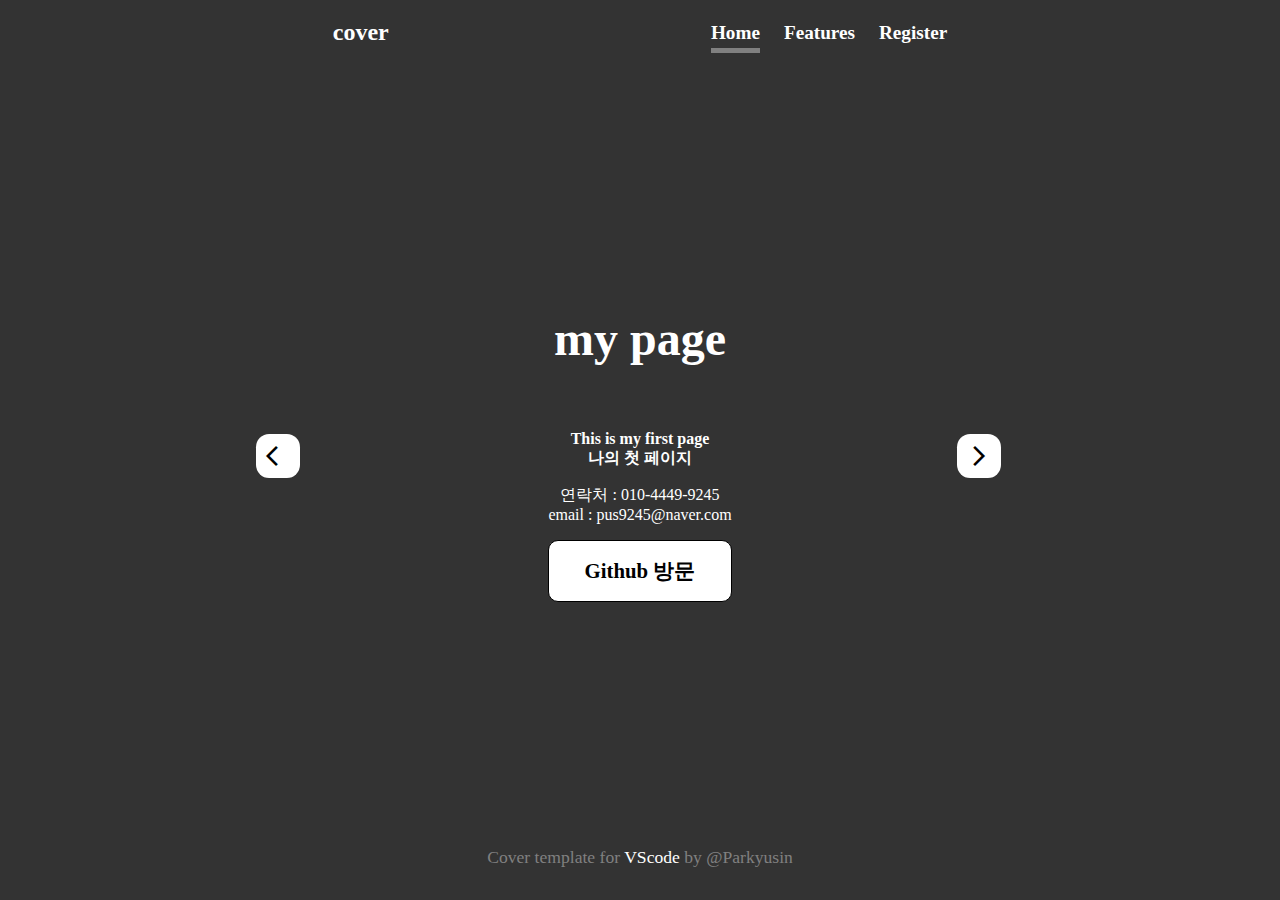
<file: index.html>
<!DOCTYPE html>
<html lang="en">
<head>
  <meta charset="UTF-8">
  <meta name="viewport" content="width=device-width, initial-scale=1.0">
  <title>my portfolio</title>
  <link rel="stylesheet" href="style/style.css">
  <link rel="stylesheet" href="https://fonts.googleapis.com/css2?family=Material+Symbols+Outlined:opsz,wght,FILL,GRAD@24,400,0,0" />
</head>
<body>
  <div class="container">
    <header>
      <p>cover</p>
      <ul>
        <li><a href="#">Home</a>
        </li>
        <li><a href="#">Features</a>
        </li>
        <li><a href="register.html">Register</a>
        </li>
      </ul>
    </header>

    <div class="main">
      <aside class="sideBar">
        <li><a href="index1.html"<span class="material-symbols-outlined">
           arrow_back_ios
          </span></a>
        </li>
      </aside>
      <section>
        <p>my page</p>
        <p>This is my first page<br>나의 첫 페이지</p>
        <p>연락처 : 010-4449-9245 <br> email : pus9245@naver.com</p>
        <a href="https://github.com/ParkYusin/.github.io.git">Github 방문</a>
      </section>
      <aside class="sideBar">
        <li><a href="Logic-test2.html"<span class="material-symbols-outlined">
          arrow_forward_ios 
          </span></a>
        </li>
      </aside>
    </div>

    <footer>
      Cover template for <a href="https://code.visualstudio.com/"> VScode</a> by @Parkyusin
    </footer>



  </div>
  
</body>
</html>
</file>
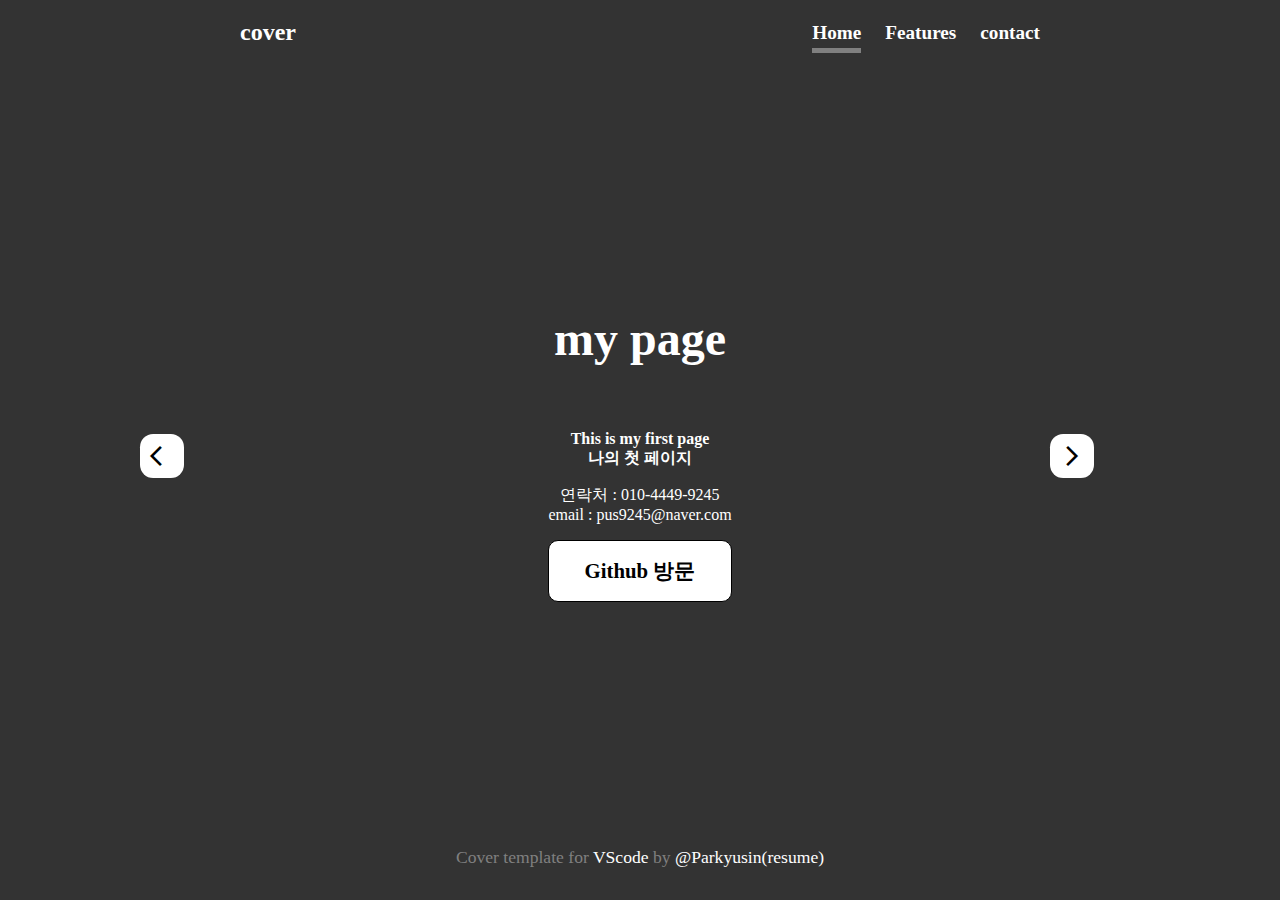
<file: index1.html>
<!DOCTYPE html>
<html lang="en">
<head>
  <meta charset="UTF-8">
  <meta name="viewport" content="width=device-width, initial-scale=1.0">
  <title>my portfolio</title>
  <style>
  * {
  margin: 0;
  padding: 0;
  /* border: 1px solid black; */
}
body {
  background-color: #333;
  color: white;

}

.container {
  width: 1000px;
  margin: 0 auto;
  box-sizing: border-box;
  height: 100vh;
  display: flex;
  flex-direction: column;
  justify-content: space-between;
  align-items: center;
}

header {
  display: flex;
  justify-content: space-between;
  width: 80%;
  align-items: center;
  padding: 1.2rem 0;
}
header>p {
  font-size: 1.5rem;
  font-weight: 700;
}
header>ul {
  display: flex;
}
header>ul>li {
  list-style-type: none;
  margin-left: 1.5rem;
}
header>ul>li>a {
  text-decoration: none;
  font-size: 1.2rem;
  font-weight: 800;
  padding-bottom: 5px;
  color: white;
}

header>ul>li>a:hover {
border-bottom: 5px solid gray;
}
header>ul>li:first-child>a{
  border-bottom: 5px solid gray;
}

/* For mobile phones: */
[class*="col-"] {
  width: 100%;
}

@media only screen and (min-width: 400px) {
  /* For tablets: */
  .col-s-1 {width: 8.33%;}
  .col-s-2 {width: 16.66%;}
  .col-s-3 {width: 25%;}
  .col-s-4 {width: 33.33%;}
  .col-s-5 {width: 41.66%;}
  .col-s-6 {width: 50%;}
  .col-s-7 {width: 58.33%;}
  .col-s-8 {width: 66.66%;}
  .col-s-9 {width: 75%;}
  .col-s-10 {width: 83.33%;}
  .col-s-11 {width: 91.66%;}
  .col-s-12 {width: 100%;}
}

@media only screen and (min-width: 768px) {
  /* For desktop: */
  .col-1 {width: 8.33%;}
  .col-2 {width: 16.66%;}
  .col-3 {width: 25%;}
  .col-4 {width: 33.33%;}
  .col-5 {width: 41.66%;}
  .col-6 {width: 50%;}
  .col-7 {width: 58.33%;}
  .col-8 {width: 66.66%;}
  .col-9 {width: 75%;}
  .col-10 {width: 83.33%;}
  .col-11 {width: 91.66%;}
  .col-12 {width: 100%;}
}

.material-symbols-outlined {
  text-decoration: none;
  color: black;
background-color: white;
border-radius: 30%;
padding: 10px;
text-align: center;
}
.main {
  display: flex;
  flex-flow: row nowrap;
  justify-content: center;
  width: 100%;
}
.sideBar {
  list-style: none;
  display: flex;
  width: 10%;
  height: 100%;
  align-items: center;
}
section {
  margin: 0 auto;
  width: 80%;
  padding: 0 3rem;
  text-align: center;
}
section>p {
  margin-bottom: 1rem;
}
section>p:first-child{
   font-size: 3rem;
   font-weight: 900;
}
section>p:nth-last-of-type(2) {
  margin-top: 4rem;
  font-weight: 600;
}
section>a {
  display: block;
  border: 1px solid black;
  width: 150px;
  font-size: 1.3rem;
  font-weight: 600;
  margin: 0 auto;
  padding: 1rem;
  border-radius: 10px;
  text-decoration: none;
  background-color: white;
  color: black;
}

footer {
  margin-bottom: 2rem;
  font-size: 1.1rem;
  color: gray;
}
footer .it{
  font-style: italic;
}
footer >a {
  text-decoration: none;
  color: white;
}
</style>
  <link rel="stylesheet" href="https://fonts.googleapis.com/css2?family=Material+Symbols+Outlined:opsz,wght,FILL,GRAD@24,400,0,0" />
</head>
<body>
  <div class="container">
    <header>
      <p>cover</p>
      <ul>
        <li><a href="#">Home</a>
        </li>
        <li><a href="#">Features</a>
        </li>
        <li><a href="#">contact</a>
        </li>
      </ul>
    </header>

    <div class="main">
      <aside class="sideBar">
        <li><a href="#"<span class="material-symbols-outlined">
           arrow_back_ios
          </span></a>
        </li>
      </aside>
      <section>
        <p>my page</p>
        <p>This is my first page<br>나의 첫 페이지</p>
        <p>연락처 : 010-4449-9245 <br> email : pus9245@naver.com</p>
        <a href="https://github.com/ParkYusin/.github.io.git">Github 방문</a>
      </section>
      <aside class="sideBar">
        <li><a href="Logic.html"<span class="material-symbols-outlined">
          arrow_forward_ios 
          </span></a>
        </li>
      </aside>
    </div>

    <footer>
      Cover template for <a href="https://code.visualstudio.com/"> VScode</a> by <a href="img/ParkYusin이력서.jpg">@Parkyusin(resume)</a>
    </footer>



  </div>

</body>
</html>
</file>
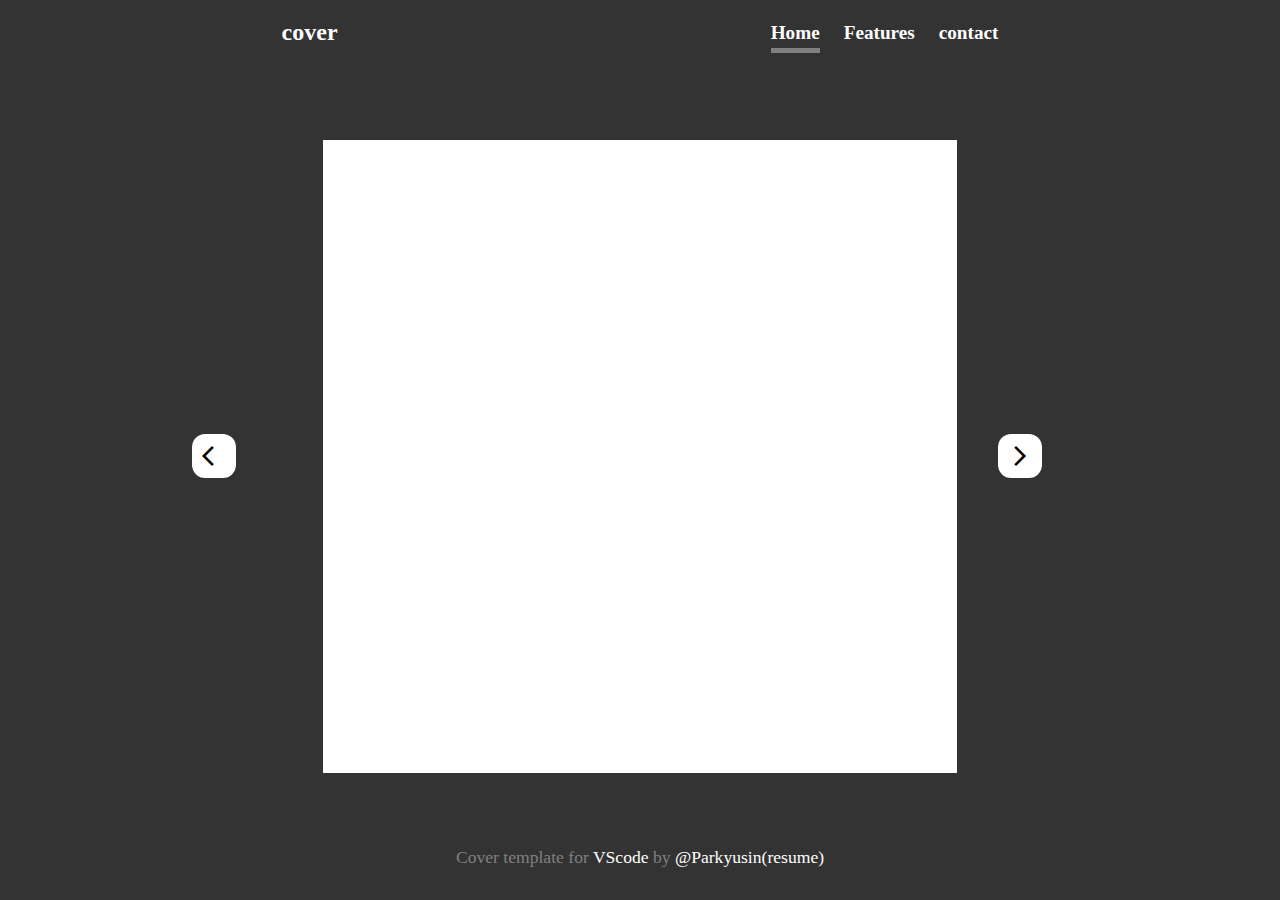
<file: Logic-test2.html>
<!DOCTYPE html>
<html lang="en">
<head>
  <meta charset="UTF-8">
  <meta name="viewport" content="width=device-width, initial-scale=1.0">
  <title>my Logic-test2</title>
  <link rel="stylesheet" href="style/LogicStyle-test2.css">
  <link rel="stylesheet" href="https://fonts.googleapis.com/css2?family=Material+Symbols+Outlined:opsz,wght,FILL,GRAD@24,400,0,0" />
</head>
<body>
  <div class="container">
    <header>
      <p>cover</p>
      <ul>
        <li><a href="#">Home</a>
        </li>
        <li><a href="#">Features</a>
        </li>
        <li><a href="#">contact</a>
        </li>
      </ul>
    </header>

    <div class="main">
      <aside class="sideBar">
        <li><a href="index.html"<span class="material-symbols-outlined">
           arrow_back_ios
          </span></a>
        </li>
      </aside>
      <section class="mainLogic">


      </section>
      <aside class="sideBar">
        <li><a href="Logic.html"<span class="material-symbols-outlined">
          arrow_forward_ios 
          </span></a>
        </li>
      </aside>
    </div>

    <footer>
      Cover template for <a href="https://code.visualstudio.com/"> VScode</a> by <a href="img/ParkYusin이력서.jpg">@Parkyusin(resume)</a>
    </footer>
  </div>
  <script>  
    let setPiece = prompt("가로 세로");
    let setFivePiece = (setPiece**2)/25;
    let pieceCss = setPiece/5;
    let isMouseDown = false;

    document.documentElement.style.setProperty('--pieceCss', pieceCss);

    document.addEventListener('DOMContentLoaded', function () {
      const container = document.querySelector('.mainLogic');

      for (let i = 0; i < setFivePiece; i++) {
        const fivePieceDiv = document.createElement('div');
        fivePieceDiv.classList.add('fivepiece');
        
        for (let j = 0; j < 25; j++) {
          const pieceDiv = document.createElement('div');
          pieceDiv.classList.add('piece');
          fivePieceDiv.appendChild(pieceDiv);

          pieceDiv.addEventListener('mousedown', function () {
            isMouseDown = true;
            this.classList.toggle('active');
          });

          pieceDiv.addEventListener('mouseenter', function () {
            if (isMouseDown) {
              this.classList.toggle('active');
            }
          });

          pieceDiv.addEventListener('mouseup', function () {
            isMouseDown = false;
          });
        }

        container.appendChild(fivePieceDiv);
      }
    });
  </script>
</body>
</html>
</file>
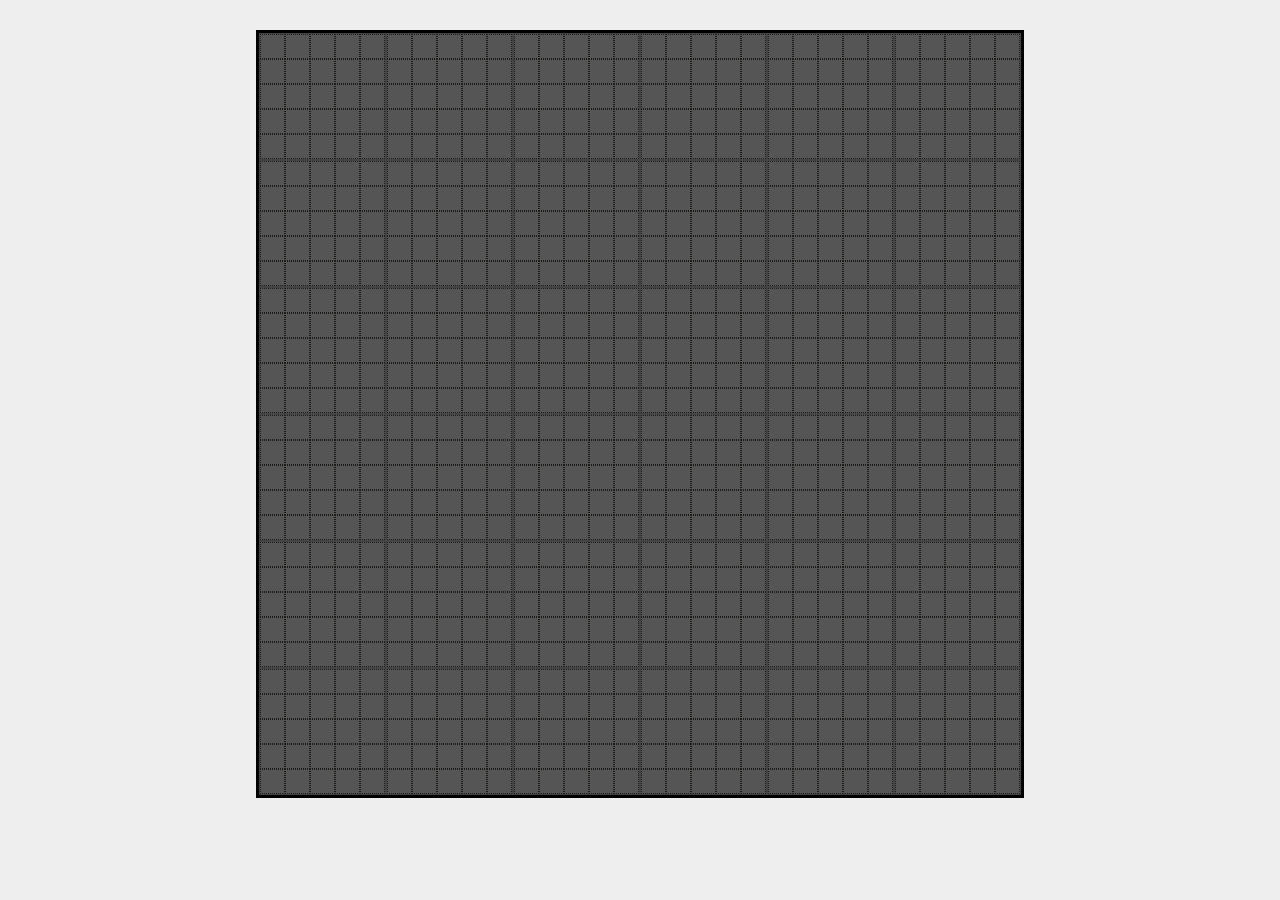
<file: Logic.html>
<!DOCTYPE html>
<html lang="ko">
<head>
  <meta charset="UTF-8">
  <meta name="viewport" content="width=device-width, initial-scale=1.0">
  <title>Logic</title>
  <link rel="stylesheet" href="style/Logicstyle.css">
</head>
<body>
  <div class="container"> 
    <div class="main">
      <div class="fivepiece"><div class="piece"></div><div class="piece"></div><div class="piece"></div><div class="piece"></div><div class="piece"></div><div class="piece"></div><div class="piece"></div><div class="piece"></div><div class="piece"></div><div class="piece"></div><div class="piece"></div><div class="piece"></div><div class="piece"></div><div class="piece"></div><div class="piece"></div><div class="piece"></div><div class="piece"></div><div class="piece"></div><div class="piece"></div><div class="piece"></div><div class="piece"></div><div class="piece"></div><div class="piece"></div><div class="piece"></div><div class="piece"></div></div>
      <div class="fivepiece"><div class="piece"></div><div class="piece"></div><div class="piece"></div><div class="piece"></div><div class="piece"></div><div class="piece"></div><div class="piece"></div><div class="piece"></div><div class="piece"></div><div class="piece"></div><div class="piece"></div><div class="piece"></div><div class="piece"></div><div class="piece"></div><div class="piece"></div><div class="piece"></div><div class="piece"></div><div class="piece"></div><div class="piece"></div><div class="piece"></div><div class="piece"></div><div class="piece"></div><div class="piece"></div><div class="piece"></div><div class="piece"></div></div>
      <div class="fivepiece"><div class="piece"></div><div class="piece"></div><div class="piece"></div><div class="piece"></div><div class="piece"></div><div class="piece"></div><div class="piece"></div><div class="piece"></div><div class="piece"></div><div class="piece"></div><div class="piece"></div><div class="piece"></div><div class="piece"></div><div class="piece"></div><div class="piece"></div><div class="piece"></div><div class="piece"></div><div class="piece"></div><div class="piece"></div><div class="piece"></div><div class="piece"></div><div class="piece"></div><div class="piece"></div><div class="piece"></div><div class="piece"></div></div>
      <div class="fivepiece"><div class="piece"></div><div class="piece"></div><div class="piece"></div><div class="piece"></div><div class="piece"></div><div class="piece"></div><div class="piece"></div><div class="piece"></div><div class="piece"></div><div class="piece"></div><div class="piece"></div><div class="piece"></div><div class="piece"></div><div class="piece"></div><div class="piece"></div><div class="piece"></div><div class="piece"></div><div class="piece"></div><div class="piece"></div><div class="piece"></div><div class="piece"></div><div class="piece"></div><div class="piece"></div><div class="piece"></div><div class="piece"></div></div>
      <div class="fivepiece"><div class="piece"></div><div class="piece"></div><div class="piece"></div><div class="piece"></div><div class="piece"></div><div class="piece"></div><div class="piece"></div><div class="piece"></div><div class="piece"></div><div class="piece"></div><div class="piece"></div><div class="piece"></div><div class="piece"></div><div class="piece"></div><div class="piece"></div><div class="piece"></div><div class="piece"></div><div class="piece"></div><div class="piece"></div><div class="piece"></div><div class="piece"></div><div class="piece"></div><div class="piece"></div><div class="piece"></div><div class="piece"></div></div>
      <div class="fivepiece"><div class="piece"></div><div class="piece"></div><div class="piece"></div><div class="piece"></div><div class="piece"></div><div class="piece"></div><div class="piece"></div><div class="piece"></div><div class="piece"></div><div class="piece"></div><div class="piece"></div><div class="piece"></div><div class="piece"></div><div class="piece"></div><div class="piece"></div><div class="piece"></div><div class="piece"></div><div class="piece"></div><div class="piece"></div><div class="piece"></div><div class="piece"></div><div class="piece"></div><div class="piece"></div><div class="piece"></div><div class="piece"></div></div>
      <div class="fivepiece"><div class="piece"></div><div class="piece"></div><div class="piece"></div><div class="piece"></div><div class="piece"></div><div class="piece"></div><div class="piece"></div><div class="piece"></div><div class="piece"></div><div class="piece"></div><div class="piece"></div><div class="piece"></div><div class="piece"></div><div class="piece"></div><div class="piece"></div><div class="piece"></div><div class="piece"></div><div class="piece"></div><div class="piece"></div><div class="piece"></div><div class="piece"></div><div class="piece"></div><div class="piece"></div><div class="piece"></div><div class="piece"></div></div>
      <div class="fivepiece"><div class="piece"></div><div class="piece"></div><div class="piece"></div><div class="piece"></div><div class="piece"></div><div class="piece"></div><div class="piece"></div><div class="piece"></div><div class="piece"></div><div class="piece"></div><div class="piece"></div><div class="piece"></div><div class="piece"></div><div class="piece"></div><div class="piece"></div><div class="piece"></div><div class="piece"></div><div class="piece"></div><div class="piece"></div><div class="piece"></div><div class="piece"></div><div class="piece"></div><div class="piece"></div><div class="piece"></div><div class="piece"></div></div>
      <div class="fivepiece"><div class="piece"></div><div class="piece"></div><div class="piece"></div><div class="piece"></div><div class="piece"></div><div class="piece"></div><div class="piece"></div><div class="piece"></div><div class="piece"></div><div class="piece"></div><div class="piece"></div><div class="piece"></div><div class="piece"></div><div class="piece"></div><div class="piece"></div><div class="piece"></div><div class="piece"></div><div class="piece"></div><div class="piece"></div><div class="piece"></div><div class="piece"></div><div class="piece"></div><div class="piece"></div><div class="piece"></div><div class="piece"></div></div>
      <div class="fivepiece"><div class="piece"></div><div class="piece"></div><div class="piece"></div><div class="piece"></div><div class="piece"></div><div class="piece"></div><div class="piece"></div><div class="piece"></div><div class="piece"></div><div class="piece"></div><div class="piece"></div><div class="piece"></div><div class="piece"></div><div class="piece"></div><div class="piece"></div><div class="piece"></div><div class="piece"></div><div class="piece"></div><div class="piece"></div><div class="piece"></div><div class="piece"></div><div class="piece"></div><div class="piece"></div><div class="piece"></div><div class="piece"></div></div>
      <div class="fivepiece"><div class="piece"></div><div class="piece"></div><div class="piece"></div><div class="piece"></div><div class="piece"></div><div class="piece"></div><div class="piece"></div><div class="piece"></div><div class="piece"></div><div class="piece"></div><div class="piece"></div><div class="piece"></div><div class="piece"></div><div class="piece"></div><div class="piece"></div><div class="piece"></div><div class="piece"></div><div class="piece"></div><div class="piece"></div><div class="piece"></div><div class="piece"></div><div class="piece"></div><div class="piece"></div><div class="piece"></div><div class="piece"></div></div>
      <div class="fivepiece"><div class="piece"></div><div class="piece"></div><div class="piece"></div><div class="piece"></div><div class="piece"></div><div class="piece"></div><div class="piece"></div><div class="piece"></div><div class="piece"></div><div class="piece"></div><div class="piece"></div><div class="piece"></div><div class="piece"></div><div class="piece"></div><div class="piece"></div><div class="piece"></div><div class="piece"></div><div class="piece"></div><div class="piece"></div><div class="piece"></div><div class="piece"></div><div class="piece"></div><div class="piece"></div><div class="piece"></div><div class="piece"></div></div>
      <div class="fivepiece"><div class="piece"></div><div class="piece"></div><div class="piece"></div><div class="piece"></div><div class="piece"></div><div class="piece"></div><div class="piece"></div><div class="piece"></div><div class="piece"></div><div class="piece"></div><div class="piece"></div><div class="piece"></div><div class="piece"></div><div class="piece"></div><div class="piece"></div><div class="piece"></div><div class="piece"></div><div class="piece"></div><div class="piece"></div><div class="piece"></div><div class="piece"></div><div class="piece"></div><div class="piece"></div><div class="piece"></div><div class="piece"></div></div>
      <div class="fivepiece"><div class="piece"></div><div class="piece"></div><div class="piece"></div><div class="piece"></div><div class="piece"></div><div class="piece"></div><div class="piece"></div><div class="piece"></div><div class="piece"></div><div class="piece"></div><div class="piece"></div><div class="piece"></div><div class="piece"></div><div class="piece"></div><div class="piece"></div><div class="piece"></div><div class="piece"></div><div class="piece"></div><div class="piece"></div><div class="piece"></div><div class="piece"></div><div class="piece"></div><div class="piece"></div><div class="piece"></div><div class="piece"></div></div>
      <div class="fivepiece"><div class="piece"></div><div class="piece"></div><div class="piece"></div><div class="piece"></div><div class="piece"></div><div class="piece"></div><div class="piece"></div><div class="piece"></div><div class="piece"></div><div class="piece"></div><div class="piece"></div><div class="piece"></div><div class="piece"></div><div class="piece"></div><div class="piece"></div><div class="piece"></div><div class="piece"></div><div class="piece"></div><div class="piece"></div><div class="piece"></div><div class="piece"></div><div class="piece"></div><div class="piece"></div><div class="piece"></div><div class="piece"></div></div>
      <div class="fivepiece"><div class="piece"></div><div class="piece"></div><div class="piece"></div><div class="piece"></div><div class="piece"></div><div class="piece"></div><div class="piece"></div><div class="piece"></div><div class="piece"></div><div class="piece"></div><div class="piece"></div><div class="piece"></div><div class="piece"></div><div class="piece"></div><div class="piece"></div><div class="piece"></div><div class="piece"></div><div class="piece"></div><div class="piece"></div><div class="piece"></div><div class="piece"></div><div class="piece"></div><div class="piece"></div><div class="piece"></div><div class="piece"></div></div>
      <div class="fivepiece"><div class="piece"></div><div class="piece"></div><div class="piece"></div><div class="piece"></div><div class="piece"></div><div class="piece"></div><div class="piece"></div><div class="piece"></div><div class="piece"></div><div class="piece"></div><div class="piece"></div><div class="piece"></div><div class="piece"></div><div class="piece"></div><div class="piece"></div><div class="piece"></div><div class="piece"></div><div class="piece"></div><div class="piece"></div><div class="piece"></div><div class="piece"></div><div class="piece"></div><div class="piece"></div><div class="piece"></div><div class="piece"></div></div>
      <div class="fivepiece"><div class="piece"></div><div class="piece"></div><div class="piece"></div><div class="piece"></div><div class="piece"></div><div class="piece"></div><div class="piece"></div><div class="piece"></div><div class="piece"></div><div class="piece"></div><div class="piece"></div><div class="piece"></div><div class="piece"></div><div class="piece"></div><div class="piece"></div><div class="piece"></div><div class="piece"></div><div class="piece"></div><div class="piece"></div><div class="piece"></div><div class="piece"></div><div class="piece"></div><div class="piece"></div><div class="piece"></div><div class="piece"></div></div>
      <div class="fivepiece"><div class="piece"></div><div class="piece"></div><div class="piece"></div><div class="piece"></div><div class="piece"></div><div class="piece"></div><div class="piece"></div><div class="piece"></div><div class="piece"></div><div class="piece"></div><div class="piece"></div><div class="piece"></div><div class="piece"></div><div class="piece"></div><div class="piece"></div><div class="piece"></div><div class="piece"></div><div class="piece"></div><div class="piece"></div><div class="piece"></div><div class="piece"></div><div class="piece"></div><div class="piece"></div><div class="piece"></div><div class="piece"></div></div>
      <div class="fivepiece"><div class="piece"></div><div class="piece"></div><div class="piece"></div><div class="piece"></div><div class="piece"></div><div class="piece"></div><div class="piece"></div><div class="piece"></div><div class="piece"></div><div class="piece"></div><div class="piece"></div><div class="piece"></div><div class="piece"></div><div class="piece"></div><div class="piece"></div><div class="piece"></div><div class="piece"></div><div class="piece"></div><div class="piece"></div><div class="piece"></div><div class="piece"></div><div class="piece"></div><div class="piece"></div><div class="piece"></div><div class="piece"></div></div>
      <div class="fivepiece"><div class="piece"></div><div class="piece"></div><div class="piece"></div><div class="piece"></div><div class="piece"></div><div class="piece"></div><div class="piece"></div><div class="piece"></div><div class="piece"></div><div class="piece"></div><div class="piece"></div><div class="piece"></div><div class="piece"></div><div class="piece"></div><div class="piece"></div><div class="piece"></div><div class="piece"></div><div class="piece"></div><div class="piece"></div><div class="piece"></div><div class="piece"></div><div class="piece"></div><div class="piece"></div><div class="piece"></div><div class="piece"></div></div>
      <div class="fivepiece"><div class="piece"></div><div class="piece"></div><div class="piece"></div><div class="piece"></div><div class="piece"></div><div class="piece"></div><div class="piece"></div><div class="piece"></div><div class="piece"></div><div class="piece"></div><div class="piece"></div><div class="piece"></div><div class="piece"></div><div class="piece"></div><div class="piece"></div><div class="piece"></div><div class="piece"></div><div class="piece"></div><div class="piece"></div><div class="piece"></div><div class="piece"></div><div class="piece"></div><div class="piece"></div><div class="piece"></div><div class="piece"></div></div>
      <div class="fivepiece"><div class="piece"></div><div class="piece"></div><div class="piece"></div><div class="piece"></div><div class="piece"></div><div class="piece"></div><div class="piece"></div><div class="piece"></div><div class="piece"></div><div class="piece"></div><div class="piece"></div><div class="piece"></div><div class="piece"></div><div class="piece"></div><div class="piece"></div><div class="piece"></div><div class="piece"></div><div class="piece"></div><div class="piece"></div><div class="piece"></div><div class="piece"></div><div class="piece"></div><div class="piece"></div><div class="piece"></div><div class="piece"></div></div>
      <div class="fivepiece"><div class="piece"></div><div class="piece"></div><div class="piece"></div><div class="piece"></div><div class="piece"></div><div class="piece"></div><div class="piece"></div><div class="piece"></div><div class="piece"></div><div class="piece"></div><div class="piece"></div><div class="piece"></div><div class="piece"></div><div class="piece"></div><div class="piece"></div><div class="piece"></div><div class="piece"></div><div class="piece"></div><div class="piece"></div><div class="piece"></div><div class="piece"></div><div class="piece"></div><div class="piece"></div><div class="piece"></div><div class="piece"></div></div>
      <div class="fivepiece"><div class="piece"></div><div class="piece"></div><div class="piece"></div><div class="piece"></div><div class="piece"></div><div class="piece"></div><div class="piece"></div><div class="piece"></div><div class="piece"></div><div class="piece"></div><div class="piece"></div><div class="piece"></div><div class="piece"></div><div class="piece"></div><div class="piece"></div><div class="piece"></div><div class="piece"></div><div class="piece"></div><div class="piece"></div><div class="piece"></div><div class="piece"></div><div class="piece"></div><div class="piece"></div><div class="piece"></div><div class="piece"></div></div>
      <div class="fivepiece"><div class="piece"></div><div class="piece"></div><div class="piece"></div><div class="piece"></div><div class="piece"></div><div class="piece"></div><div class="piece"></div><div class="piece"></div><div class="piece"></div><div class="piece"></div><div class="piece"></div><div class="piece"></div><div class="piece"></div><div class="piece"></div><div class="piece"></div><div class="piece"></div><div class="piece"></div><div class="piece"></div><div class="piece"></div><div class="piece"></div><div class="piece"></div><div class="piece"></div><div class="piece"></div><div class="piece"></div><div class="piece"></div></div>
      <div class="fivepiece"><div class="piece"></div><div class="piece"></div><div class="piece"></div><div class="piece"></div><div class="piece"></div><div class="piece"></div><div class="piece"></div><div class="piece"></div><div class="piece"></div><div class="piece"></div><div class="piece"></div><div class="piece"></div><div class="piece"></div><div class="piece"></div><div class="piece"></div><div class="piece"></div><div class="piece"></div><div class="piece"></div><div class="piece"></div><div class="piece"></div><div class="piece"></div><div class="piece"></div><div class="piece"></div><div class="piece"></div><div class="piece"></div></div>
      <div class="fivepiece"><div class="piece"></div><div class="piece"></div><div class="piece"></div><div class="piece"></div><div class="piece"></div><div class="piece"></div><div class="piece"></div><div class="piece"></div><div class="piece"></div><div class="piece"></div><div class="piece"></div><div class="piece"></div><div class="piece"></div><div class="piece"></div><div class="piece"></div><div class="piece"></div><div class="piece"></div><div class="piece"></div><div class="piece"></div><div class="piece"></div><div class="piece"></div><div class="piece"></div><div class="piece"></div><div class="piece"></div><div class="piece"></div></div>
      <div class="fivepiece"><div class="piece"></div><div class="piece"></div><div class="piece"></div><div class="piece"></div><div class="piece"></div><div class="piece"></div><div class="piece"></div><div class="piece"></div><div class="piece"></div><div class="piece"></div><div class="piece"></div><div class="piece"></div><div class="piece"></div><div class="piece"></div><div class="piece"></div><div class="piece"></div><div class="piece"></div><div class="piece"></div><div class="piece"></div><div class="piece"></div><div class="piece"></div><div class="piece"></div><div class="piece"></div><div class="piece"></div><div class="piece"></div></div>
      <div class="fivepiece"><div class="piece"></div><div class="piece"></div><div class="piece"></div><div class="piece"></div><div class="piece"></div><div class="piece"></div><div class="piece"></div><div class="piece"></div><div class="piece"></div><div class="piece"></div><div class="piece"></div><div class="piece"></div><div class="piece"></div><div class="piece"></div><div class="piece"></div><div class="piece"></div><div class="piece"></div><div class="piece"></div><div class="piece"></div><div class="piece"></div><div class="piece"></div><div class="piece"></div><div class="piece"></div><div class="piece"></div><div class="piece"></div></div>
      <div class="fivepiece"><div class="piece"></div><div class="piece"></div><div class="piece"></div><div class="piece"></div><div class="piece"></div><div class="piece"></div><div class="piece"></div><div class="piece"></div><div class="piece"></div><div class="piece"></div><div class="piece"></div><div class="piece"></div><div class="piece"></div><div class="piece"></div><div class="piece"></div><div class="piece"></div><div class="piece"></div><div class="piece"></div><div class="piece"></div><div class="piece"></div><div class="piece"></div><div class="piece"></div><div class="piece"></div><div class="piece"></div><div class="piece"></div></div>
      <div class="fivepiece"><div class="piece"></div><div class="piece"></div><div class="piece"></div><div class="piece"></div><div class="piece"></div><div class="piece"></div><div class="piece"></div><div class="piece"></div><div class="piece"></div><div class="piece"></div><div class="piece"></div><div class="piece"></div><div class="piece"></div><div class="piece"></div><div class="piece"></div><div class="piece"></div><div class="piece"></div><div class="piece"></div><div class="piece"></div><div class="piece"></div><div class="piece"></div><div class="piece"></div><div class="piece"></div><div class="piece"></div><div class="piece"></div></div>
      <div class="fivepiece"><div class="piece"></div><div class="piece"></div><div class="piece"></div><div class="piece"></div><div class="piece"></div><div class="piece"></div><div class="piece"></div><div class="piece"></div><div class="piece"></div><div class="piece"></div><div class="piece"></div><div class="piece"></div><div class="piece"></div><div class="piece"></div><div class="piece"></div><div class="piece"></div><div class="piece"></div><div class="piece"></div><div class="piece"></div><div class="piece"></div><div class="piece"></div><div class="piece"></div><div class="piece"></div><div class="piece"></div><div class="piece"></div></div>
      <div class="fivepiece"><div class="piece"></div><div class="piece"></div><div class="piece"></div><div class="piece"></div><div class="piece"></div><div class="piece"></div><div class="piece"></div><div class="piece"></div><div class="piece"></div><div class="piece"></div><div class="piece"></div><div class="piece"></div><div class="piece"></div><div class="piece"></div><div class="piece"></div><div class="piece"></div><div class="piece"></div><div class="piece"></div><div class="piece"></div><div class="piece"></div><div class="piece"></div><div class="piece"></div><div class="piece"></div><div class="piece"></div><div class="piece"></div></div>
      <div class="fivepiece"><div class="piece"></div><div class="piece"></div><div class="piece"></div><div class="piece"></div><div class="piece"></div><div class="piece"></div><div class="piece"></div><div class="piece"></div><div class="piece"></div><div class="piece"></div><div class="piece"></div><div class="piece"></div><div class="piece"></div><div class="piece"></div><div class="piece"></div><div class="piece"></div><div class="piece"></div><div class="piece"></div><div class="piece"></div><div class="piece"></div><div class="piece"></div><div class="piece"></div><div class="piece"></div><div class="piece"></div><div class="piece"></div></div>
      <div class="fivepiece"><div class="piece"></div><div class="piece"></div><div class="piece"></div><div class="piece"></div><div class="piece"></div><div class="piece"></div><div class="piece"></div><div class="piece"></div><div class="piece"></div><div class="piece"></div><div class="piece"></div><div class="piece"></div><div class="piece"></div><div class="piece"></div><div class="piece"></div><div class="piece"></div><div class="piece"></div><div class="piece"></div><div class="piece"></div><div class="piece"></div><div class="piece"></div><div class="piece"></div><div class="piece"></div><div class="piece"></div><div class="piece"></div></div>
      
    </div>
  </div>
  <script>
    document.addEventListener('DOMContentLoaded', function () {
      // Get all the .piece elements
      const pieces = document.querySelectorAll('.piece');

      // Add click event listener to each .piece element
      pieces.forEach(piece => {
        piece.addEventListener('click', function () {
          // Toggle the background color on click
          this.classList.toggle('active');
        });
      });
    });
  </script>
</body>
</html>
</file>
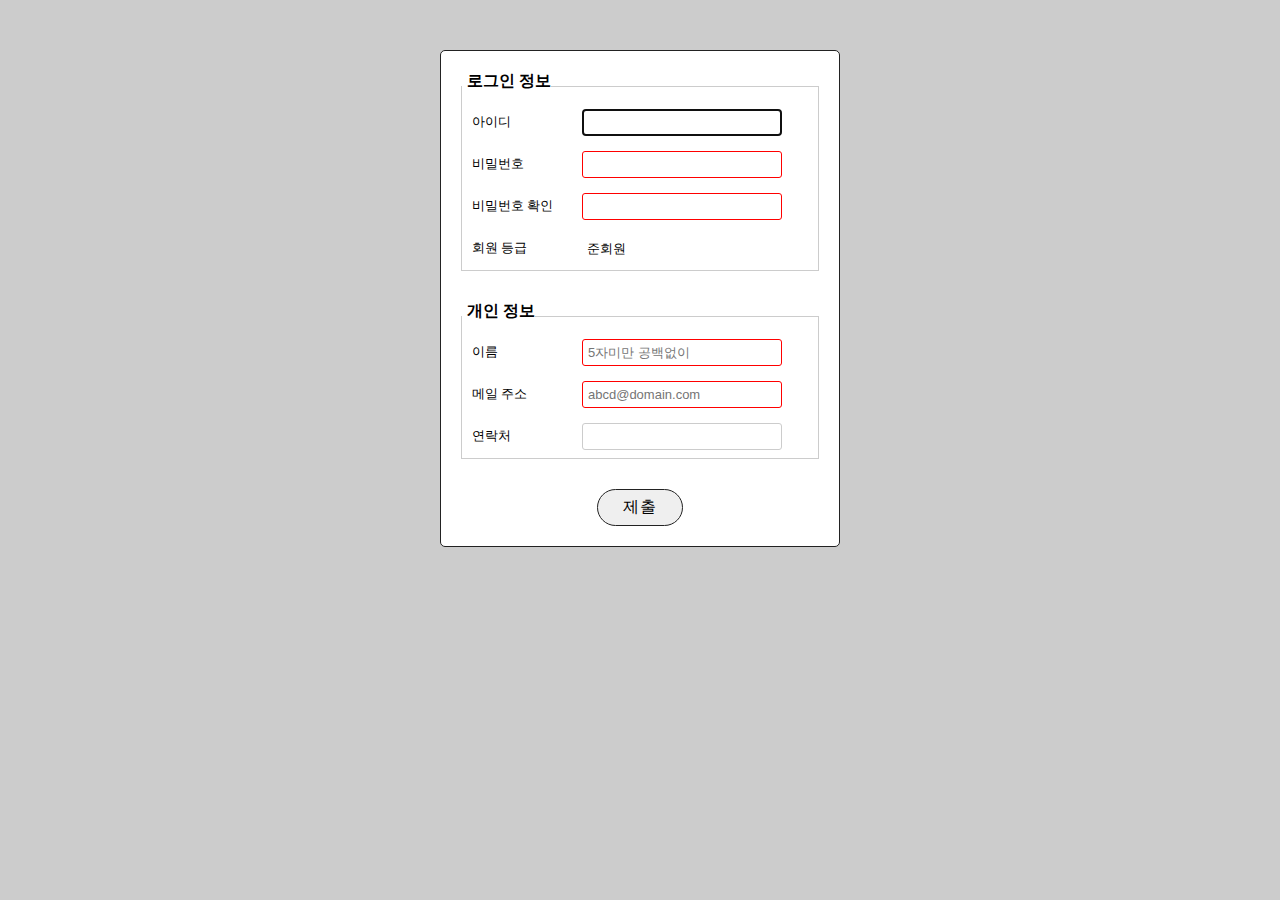
<file: register.html>
﻿<!DOCTYPE HTML>
<html lang="ko">
<head>
  <meta charset="UTF-8">
  <title>회원 가입</title>
  <link rel="stylesheet" href="style/register.css">
</head>
<body>
  <form id="signup" action="register.php" method="POST">
    <fieldset>
      <legend>로그인 정보</legend>
      <ul>
        <li>
          <label for="userid">아이디</label>
          <input id="userid" name="userid" type="text" required autofocus>
        </li>
        <li>
          <label for="pwd1">비밀번호</label>
          <input id="pwd1" name="pwd1" type="password"  required>
        </li>
        <li>
          <label for="pwd2">비밀번호 확인</label>
          <input id="pwd2" name="pwd2" type="password" required>
        </li>  
        <li>
          <label for="level">회원 등급</label>
          <input id="level" name="level" type="text" readonly value="준회원">
        </li>
      </ul>
    </fieldset>
    <fieldset>
      <legend>개인 정보</legend>
      <ul>
        <li>
          <label for="fullname">이름</label>
          <input id="fullname" name="fullname" type="text" placeholder="5자미만 공백없이" required>
        </li>
        <li>
          <label for="email">메일 주소</label>
          <input id="email" name="email" type="email" placeholder="abcd@domain.com" required autocomplete="off">
        </li>
        <li>
          <label for="tel">연락처</label>
          <input id="tel" name="tel" type="tel" autocomplete="off">
        </li>  
      </ul>
    </fieldset>
    <fieldset>
      <button type="submit"> 제출 </button> 
    </fieldset>
  </form>
</body>
</html>
</file>
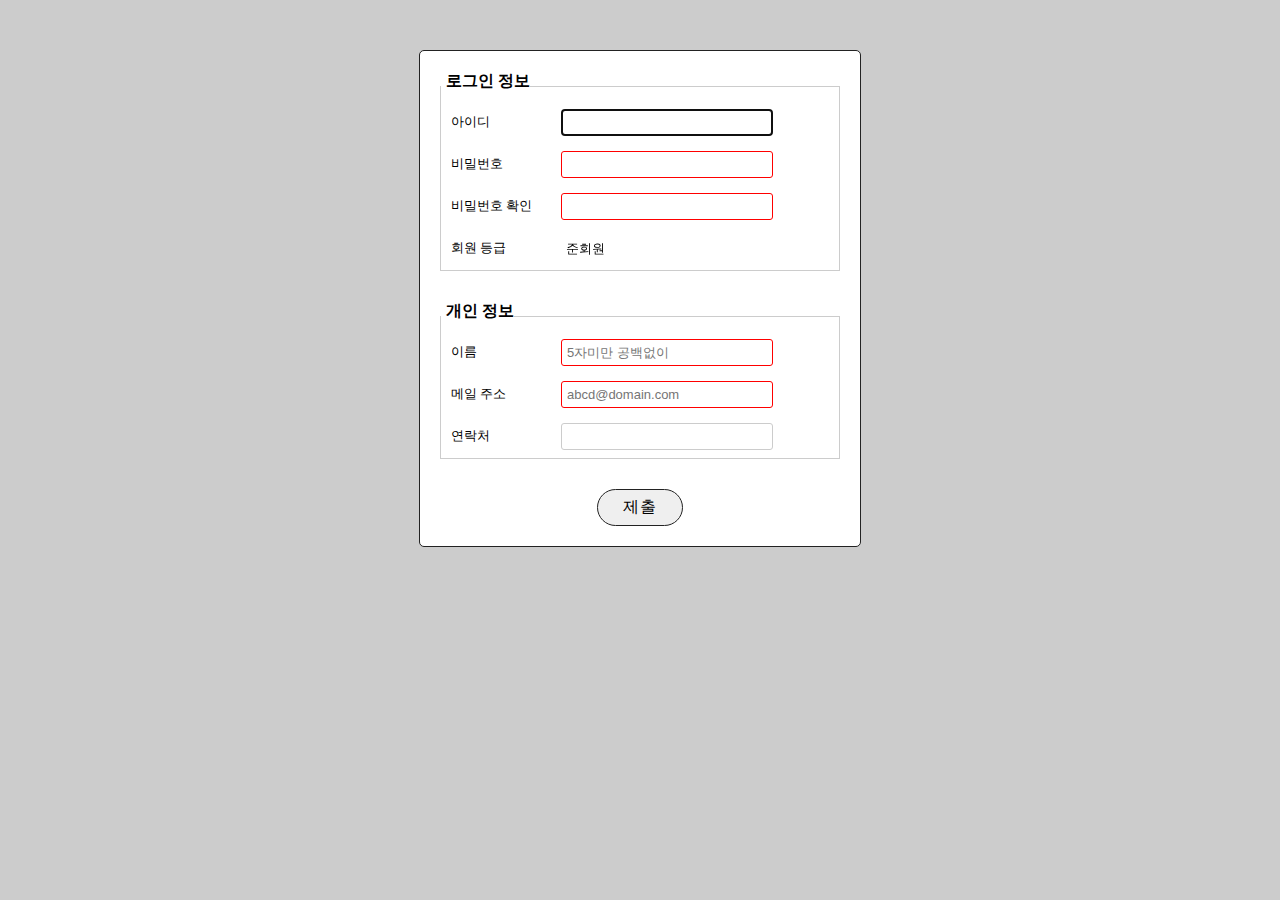
<file: register3.html>
<!DOCTYPE html>
<html lang="ko">
<head>
  <meta charset="UTF-8">
  <meta name="viewport" content="width=device-width, initial-scale=1.0">
  <title>회원 가입</title>
  <link rel="stylesheet" href="register3.css">
</head>
<body>
  <form id="signup">
    <fieldset>
      <legend>로그인 정보</legend>
      <ul>
        <li>
          <label for="userid">아이디</label>
          <input id="userid" name="userid" type="text" required autofocus>
        </li>
        <li>
          <label for="pwd1">비밀번호</label>
          <input id="pwd1" name="pwd1" type="password"  required>
        </li>
        <li>
          <label for="pwd2">비밀번호 확인</label>
          <input id="pwd2" name="pwd2" type="password" required>
        </li>  
        <li>
          <label for="level">회원 등급</label>
          <input id="level" name="level" type="text" readonly value="준회원">
        </li>
      </ul>
    </fieldset>
    <fieldset>
      <legend>개인 정보</legend>
      <ul>
        <li>
          <label for="fullname">이름</label>
          <input id="fullname" name="fullname" type="text" placeholder="5자미만 공백없이" required>
        </li>
        <li>
          <label for="email">메일 주소</label>
          <input id="email" name="email" type="email" placeholder="abcd@domain.com" required autocomplete="off">
        </li>
        <li>
          <label for="tel">연락처</label>
          <input id="tel" name="tel" type="tel" autocomplete="off">
        </li>  
      </ul>
    </fieldset>
    <fieldset>
      <button type="submit"> 제출 </button> 
    </fieldset>
  </form>
</body>
</html>
</file>
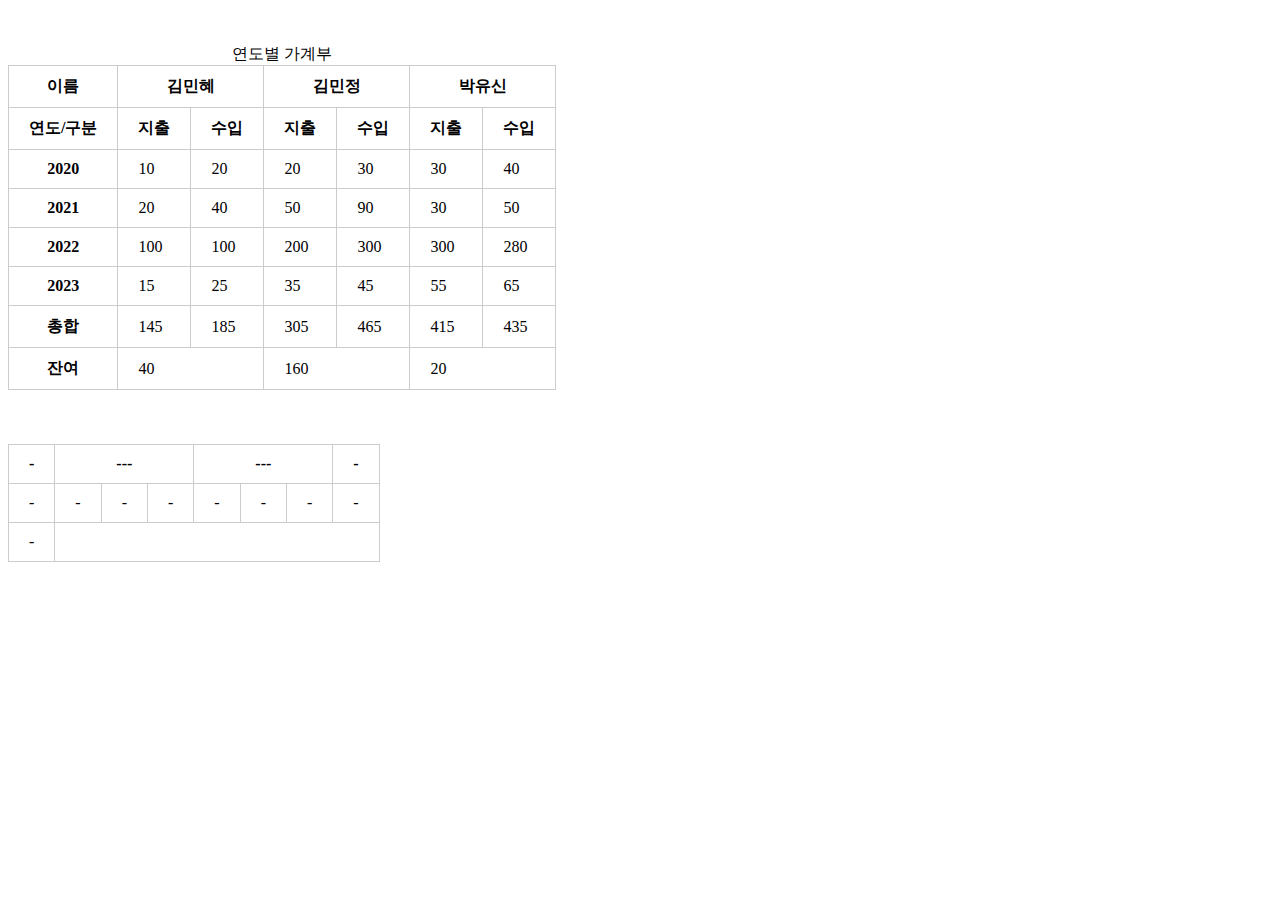
<file: table-3test.html>
<!DOCTYPE html>
<html lang="en">
<head>
  <meta charset="UTF-8">
  <title>Document</title>
  <link rel="stylesheet" href="https://parkyusin.github.io/.github.io/poster.css">
  <style>
    table, th, td {
      border:1px solid #ccc;
      border-collapse: collapse;
    }
    th, td { padding:10px 20px; }
  </style>
</head>
<body>
  <div id="container">
  <br>
  <br>
  <table>
    <caption>연도별 가계부</caption>
    <thead>
      <tr>
        <th>  이름  </th>
        <th colspan="2"> 김민혜 </th>
        <th colspan="2"> 김민정 </th>
        <th colspan="2"> 박유신 </th>
      </tr>
      <tr>
        <th>연도/구분</th>
        <th>지출</th>
        <th>수입</th>
        <th>지출</th>
        <th>수입</th>
        <th>지출</th>
        <th>수입</th>
      </tr>
    </thead>
    <tbody>
      <tr>
        <th> 2020 </th>
        <td> 10 </td>
        <td> 20 </td>
        <td> 20 </td>
        <td> 30 </td>
        <td> 30 </td>
        <td> 40 </td>
      </tr>
      <tr>
        <th> 2021 </th>
        <td> 20 </td>
        <td> 40 </td>
        <td> 50 </td>
        <td> 90 </td>
        <td> 30 </td>
        <td> 50 </td>
      </tr>
      <tr>
        <th> 2022 </th>
        <td> 100 </td>
        <td> 100 </td>
        <td> 200 </td>
        <td> 300 </td>
        <td> 300 </td>
        <td> 280 </td>
      </tr>
      <tr>
        <th> 2023 </th>
        <td> 15 </td>
        <td> 25 </td>
        <td> 35 </td>
        <td> 45 </td>
        <td> 55 </td>
        <td> 65 </td>
      </tr>
    </tbody>
    <tfoot>
      <tr>
        <th>총합</th>
        <td>145</td>
        <td>185</td>
        <td>305</td>
        <td>465</td>
        <td>415</td>
        <td>435</td>
      </tr>
      <tr>
        <th>잔여</th>
        <td colspan="2">40</td>
        <td colspan="2">160</td>
        <td colspan="2">20</td>
      </tr>
    </tfoot>
  </table>
  <br>
  <br>
  <br>
  <table>
    <thead>
      <tr>
        <th>-</th>
        <th colspan="3">---</th>
        <th colspan="3">---</th>
        <th>-</th>
      </tr>
    </thead>
    <tbody>
      <tr>
        <td>-</td>
        <td>-</td>
        <td>-</td>
        <td>-</td>
        <td>-</td>
        <td>-</td>
        <td>-</td>
        <td>-</td>
      </tr>
      <tr>
        <td>-</td>
      </tr>
    </tbody>
  </table>
</div>
</body>
</html>
</file>
<file: style/style.css>
* {
  margin: 0;
  padding: 0;
  /* border: 1px solid black; */
}
body {
  background-color: #333;
  color: white;
  
}

.container {
  width: 60vw;
  margin: 0 auto;
  box-sizing: border-box;
  height: 100vh;
  display: flex;
  flex-direction: column;
  justify-content: space-between;
  align-items: center;
}

header {
  display: flex;
  justify-content: space-between;
  width: 80%;
  align-items: center;
  padding: 1.2rem 0;
}
header>p {
  font-size: 1.5rem;
  font-weight: 700;
}
header>ul {
  display: flex;
}
header>ul>li {
  list-style-type: none;
  margin-left: 1.5rem;
}
header>ul>li>a {
  text-decoration: none;
  font-size: 1.2rem;
  font-weight: 800;
  padding-bottom: 5px;
  color: white;
}

header>ul>li>a:hover {
border-bottom: 5px solid gray;
}
header>ul>li:first-child>a{
  border-bottom: 5px solid gray;
}

.material-symbols-outlined {
  text-decoration: none;
  color: black;
background-color: white;
border-radius: 30%;
padding: 10px;
text-align: center;
}
.main {
  display: flex;
  flex-flow: row nowrap;
  justify-content: center;
  width: 100%;
}
.sideBar {
  list-style: none;
  display: flex;
  width: 10%;
  height: 100%;
  align-items: center;
}
section {
  margin: 0 auto;
  width: 80%;
  padding: 0 3rem;
  text-align: center;
}
section>p {
  margin-bottom: 1rem;
}
section>p:first-child{
   font-size: 3rem;
   font-weight: 900;
}
section>p:nth-last-of-type(2) {
  margin-top: 4rem;
  font-weight: 600;
}
section>a {
  display: block;
  border: 1px solid black;
  width: 150px;
  font-size: 1.3rem;
  font-weight: 600;
  margin: 0 auto;
  padding: 1rem;
  border-radius: 10px;
  text-decoration: none;
  background-color: white;
  color: black;
}

footer {
  display: block;
  margin-bottom: 2rem;
  font-size: 1.1rem;
  color: gray;
}
footer .it{
  font-style: italic;
}
footer >a {
  text-decoration: none;
  color: white;
}

@media screen and (max-width: 450px) {
  .container {
    width: 90vw;
  }
  header {
    flex-direction: column;
  }
}
</file>
<file: style/LogicStyle-test2.css>
* {
  margin: 0;
  padding: 0;
  /* border: 1px solid black; */
}
body {
  background-color: #333;
  color: white;
  
}
 
.container {
  width: 70vw;
  margin: 0 auto;
  box-sizing: border-box;
  height: 100vh;
  display: flex;
  flex-direction: column;
  justify-content: space-between;
  align-items: center;
}

header {
  display: flex;
  justify-content: space-between;
  width: 80%;
  align-items: center;
  padding: 1.2rem 0;
}
header>p {
  font-size: 1.5rem;
  font-weight: 700;
}
header>ul {
  display: flex;
}
header>ul>li {
  list-style-type: none;
  margin-left: 1.5rem;
}
header>ul>li>a {
  text-decoration: none;
  font-size: 1.2rem;
  font-weight: 800;
  padding-bottom: 5px;
  color: white;
}

header>ul>li>a:hover {
border-bottom: 5px solid gray;
}
header>ul>li:first-child>a{
  border-bottom: 5px solid gray;
}

.material-symbols-outlined {
  text-decoration: none;
  color: black;
background-color: white;
border-radius: 30%;
padding: 10px;
text-align: center;
}
.main {
  display: flex;
  flex-flow: row nowrap;
  justify-content: center;
  width: 100%;
}
.sideBar {
  list-style: none;
  display: flex;
  width: 10%;
  height: 100%;
  align-items: center;
}

.mainLogic {
  width: 70%;
  height: 49vw;
  margin: 0 auto;
  background-color: #fff;
  display: grid;
  grid-template-columns: repeat(var(--pieceCss), 1fr);
  grid-template-rows: repeat(var(--pieceCss), 1fr);
  border: 3px solid;
}
.fivepiece{
  display: grid;
  grid-template-columns: repeat(5,1fr);
  grid-template-rows: repeat(5,1fr);
  border: 1px solid #444;
  border-collapse: collapse;
}
.piece {
  border-collapse: collapse;
  background-color: #555;
  border: 0.5px dotted rgba(5, 5, 0, 0.7);
}

.piece.active{
  background-color: #fff;
}

footer {
  margin-bottom: 2rem;
  font-size: 1.1rem;
  color: gray;
  justify-content: center;
}
footer .it{
  font-style: italic;
}
footer >a {
  text-decoration: none;
  color: white;
}
@media screen and (max-width: 450px) {
  .container {
    width: 90vw;
  }
  header {
    flex-direction: column;
  }
  .mainLogic {
    height: 63vw;
  }
}
</file>
<file: style/Logicstyle.css>
* {
  margin: 0;
  padding: 0;
  box-sizing: border-box;
}

body {
  margin: 0 auto;
  background-color: #eee;
}
.container {
  width: 92vw;
  height: 92vh;
  margin: 0 auto;
  display: flex;
  align-items: center;
}
.main {
  width: 60vw;
  height: 60vw;
  margin: 0 auto;
  background-color: #fff;
  display: grid;
  grid-template-columns: repeat(6,1fr);
  grid-template-rows: repeat(6,1fr);
  border: 3px solid;
}
.fivepiece{
  display: grid;
  grid-template-columns: repeat(5,1fr);
  grid-template-rows: repeat(5,1fr);
  border: 0.1px solid #444;
  border-collapse: collapse;
}
.piece {
  border-collapse: collapse;
  background-color: #555;
  border: 0.1px dotted rgba(5, 5, 0, 0.7);
}

.piece.active{
  background-color: #fff;
}
</file>
<file: style/register.css>
* {
	margin: 0;
	padding: 0;
	box-sizing: border-box;
}

body {
	background: #ccc;
	padding: 20px;	
}

#signup {
	background: #fff;
	border: 1px solid #222;
	border-radius: 5px;
	padding: 20px;
	width: 400px;	
	margin: 30px auto;
}

fieldset {
	border: 1px solid #ccc;
	margin-bottom: 30px;
}

legend {
	font-size: 16px;
	font-weight: bold;
	padding-left: 5px;
	padding-bottom: 10px;	
}

ul {
	list-style: none;
}

li {
	line-height: 30px;
	padding: 5px 10px;
	margin-bottom: 2px;
}

button {
	border: 1px solid #222;
	border-radius: 20px;
	display: block;
	font-size: 16px;
	letter-spacing: 1px;
	margin: auto;
	padding: 7px 25px;
}

label {
	float: left;
	font-size: 13px; 
	width: 110px; 
}

input:not([type=radio]) {  
	border: 1px solid #ccc; 
	border-radius: 3px; 
	font-size: 13px;  
	padding: 5px;  
	width: 200px;  
}					

input[required] {  
	border: 1px solid red;
}

input[readonly] { 
	border: none;
}

fieldset:last-of-type { 
  border: none; 
  margin-bottom: 0; 
}

button:hover { 
  background-color: #222; 
  color: #fff; 
}
</file>
<file: register3.css>
* {
	margin: 0;
	padding: 0;
}

body {
	background: #ccc;
	padding: 20px;	
}

#signup {
	background:#fff;
	border:1px solid #222;
	border-radius: 5px;
	padding: 20px;
	width: 400px;	
	margin:30px auto;
}
		
#signup fieldset {
	border: 1px solid #ccc;
	margin-bottom: 30px;
}
		
#signup legend {
	font-size: 16px;
	font-weight: bold;
	padding-left:5px;
	padding-bottom: 10px;	
}

#signup ul li {
	line-height: 30px;
	list-style: none;
	padding: 5px 10px;
	margin-bottom: 2px;
}
			
#signup button {	
	border: 1px solid #222;
	border-radius: 20px;
	display: block;
	font-size: 16px;
	letter-spacing: 1px;
	margin: auto;
	padding: 7px 25px;
}

#signup label {
	float: left;  /* 왼쪽으로 배치 */
	font-size: 13px;  /* 글자 크기 - 13px */
	width: 110px;  /* 너비 - 110px */
}

#signup input:not([type=radio]) {  /* 가상 선택자를 사용해 간단히 줄일 수 있음 */
	border: 1px solid #ccc;  /* 텍스트 필드 테두리 지정 */
	border-radius: 3px;  /* 텍스트 필드 모서리를 둥글게 지정 */
	font-size: 13px;  /* 텍스트 필드 안의 글자 크기 지정 */
	padding: 5px;  /* 텍스트 필드와 내용 사이의 패딩 지정 */
	width: 200px;  /* 텍스트 필드 너비 지정 */
}					

#signup input[required] {  /* 필수 입력 필드의 스타일 */
	border:1px red solid;
}

#signup input[readonly] {  /* 읽기 전용 필드의 스타일 */
	border:none;
}

#signup fieldset:last-of-type {  /* 마지막 fieldset의 스타일 */
  border:none;  /* 테두리 없앰 */
  margin-bottom:0;  /* 아래쪽 마진 없앰 */
}

/* #signup button:hover {  /* #singup 하위에 있는 버튼에 마우스 올렸을 때 스타일 */
  background-color:#222;  /* 배경색 - 검정 계열색 */
  color:#fff;  /* 글자색 - 흰색 */
} */
</file>
